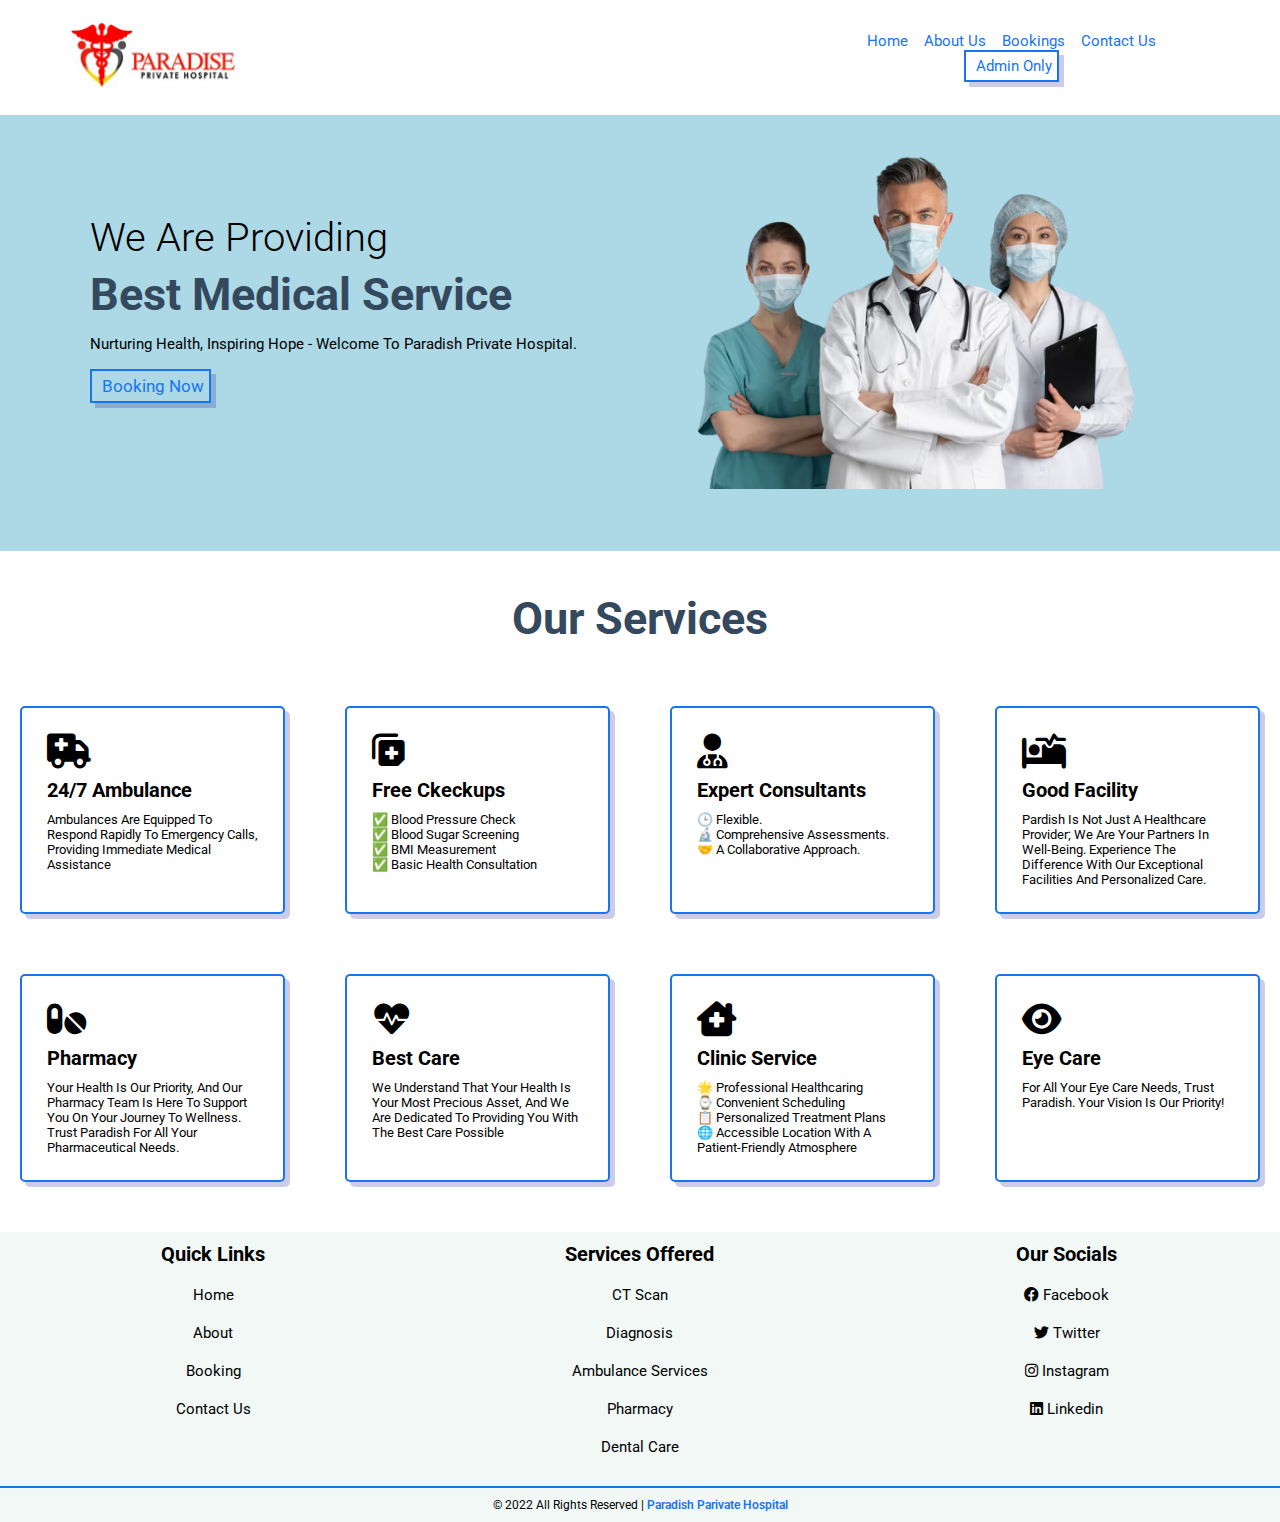
<file: index.html>
<!DOCTYPE html>
<html lang="en">
<head>
	<meta charset="UTF-8">
	<meta name="viewport" content="width=device-width, initial-scale=1.0">
	<title>PARADISH Private Hospital</title>
	<link rel="stylesheet" href="css/style.css">
	<link rel="stylesheet"  href="https://cdnjs.cloudflare.com/ajax/libs/font-awesome/5.15.4/css/all.min.css">
	<link rel="stylesheet" href="css/all.min.css">
	<link rel="shortcut icon" href="img/fav-icon.svg" type="image/x-icon">
	
</head>
<body>

	<header>
		<div class="logo"><img src ="img/logo.png" width="25%" height="25%"></i></div>
		
		<nav class="navbar">
			<a href="#home">home</a>
			<a href="about.html">about us</a>
			<a href="Booking.php">Bookings</a>
			<a href="contactus.html">contact us</a>
			<a href="login.php" class="btn">Admin only</a>

		</nav>

		<div class="manu-icons">
			<div id="menu-bar" class="fas fa-bars" onclick="openbox()"></div>
		</div>

	</header>

	<div class="home">
		<div class="main-home">
			<div class="main-inner-home">
				<h2>We are providing</h2>
				<h1>Best Medical Service</h1>
				<p>Nurturing Health, Inspiring Hope - Welcome to Paradish private hospital.</p>
				<a href="bookform.html" class="btn">Booking now</a>
			</div>
			<div class="main-inner-home">
				<div class="right-content-img">
					<img src="img/mains.png" alt="">
					
				</div>
			</div>

		</div>
	</div>

	<div class="services">
		<h1 class="heading">our services</h1>

		<div class="box-container">
			<div class="box">
				<i class="fas fa-ambulance"></i>
				<h3>24/7 ambulance</h3>
				<p>Ambulances are equipped to respond rapidly to emergency calls, providing immediate medical assistance</p>
				
			</div>

			<div class="box">
				<i class="fas fa-notes-medical"></i>
				<h3>free ckeckups</h3>
				<p>✅ Blood pressure check</p>
				<p>✅ Blood sugar screening</p>
				<p>✅ BMI measurement</p>
				<p>✅ Basic health consultation</p>
				
			</div>

			<div class="box">
				<i class="fas fa-user-md"></i>
				<h3>expert consultants</h3>
				<p>🕒 Flexible.</p>
				<p>🔬 Comprehensive assessments.</p>
				<p>🤝 A collaborative approach.</p>
				
			</div>

			<div class="box">
				<i class="fas fa-procedures"></i>
				<h3>good facility</h3>
				<p>Pardish is not just a healthcare provider; we are your partners in well-being. Experience the difference with our exceptional facilities and personalized care.</p>
				
			</div>

			<div class="box">
				<i class="fas fa-pills"></i>
				<h3>pharmacy</h3>
				<p>Your health is our priority, and our pharmacy team is here to support you on your journey to wellness. Trust paradish for all your pharmaceutical needs.</p>
				
			</div>

			<div class="box">
				<i class="fas fa-heartbeat"></i>
				<h3>best care</h3>
				<p>we understand that your health is your most precious asset, and we are dedicated to providing you with the best care possible</p>
				
			</div>

			<div class="box">
				<i class="fas fa-clinic-medical"></i>
				<h3>Clinic service</h3>
				<p>🌟  professional healthcaring</p>
				<p>⌚ Convenient scheduling</p>
				<p>📋 Personalized treatment plans</p>
				<p>🌐 Accessible location with a patient-friendly atmosphere</p>
				
			</div>

			<div class="box">
				<i class="fas fa-eye"></i>
				<h3>eye care</h3>
				<p>For all your eye care needs, trust Paradish. Your vision is our priority!</p>
				
			</div>
		</div>
	</div>

	<div class="footer">
		<div class="box-container">
			<div class="box">
				<h3>quick links</h3>
				<a href="#">home</a>
				<a href="about.html">about</a>
				<a href="booking.php">booking</a>
				<a href="contactus.html">contact us</a>
			</div>

			<div class="box">
				<h3>services offered</h3>
				<a href="https://www.mayoclinic.org/tests-procedures/ct-scan/about/pac-20393675">CT scan</a>
				<a href="https://www.nytimes.com/column/diagnosis?page=2">diagnosis</a>
				<a href="https://www.sja.org.uk/what-we-do/ambulance-operations/hospital-ambulance-services/">ambulance services</a>
				<a href="https://www.ceymed.lk/services/24-hours-pharmacy-sri-lanka/">pharmacy</a>
				<a href="https://www.srilankacosmeticdental.com/">dental care</a>
			</div>

			<div class="box">
				<h3>our socials</h3>
				<a href="https://web.facebook.com/paradiseprivatehospital.com.pg/?_rdc=1&_rdr"><i class="fab fa-facebook"></i> facebook</a>
				<a href="https://twitter.com/"><i class="fab fa-twitter"></i> twitter</a>
				<a href="https://www.instagram.com/paradiseprivate_hospital/?hl=en"><i class="fab fa-instagram"></i> instagram</a>
				<a href="https://www.linkedin.com/posts/paradise-private-hospital-png_paradise-private-hospital-was-happy-to-attend-activity-7089403192253304832-ezni/?trk=public_profile_like_view"><i class="fab fa-linkedin"></i> linkedin</a>
			</div>
		</div>

		<div class="bottom">&copy; 2022 all rights reserved | <span>Paradish Parivate Hospital</span></div>
	</div>
	<script src="script.js"></script>
</body>
</html>
</file>
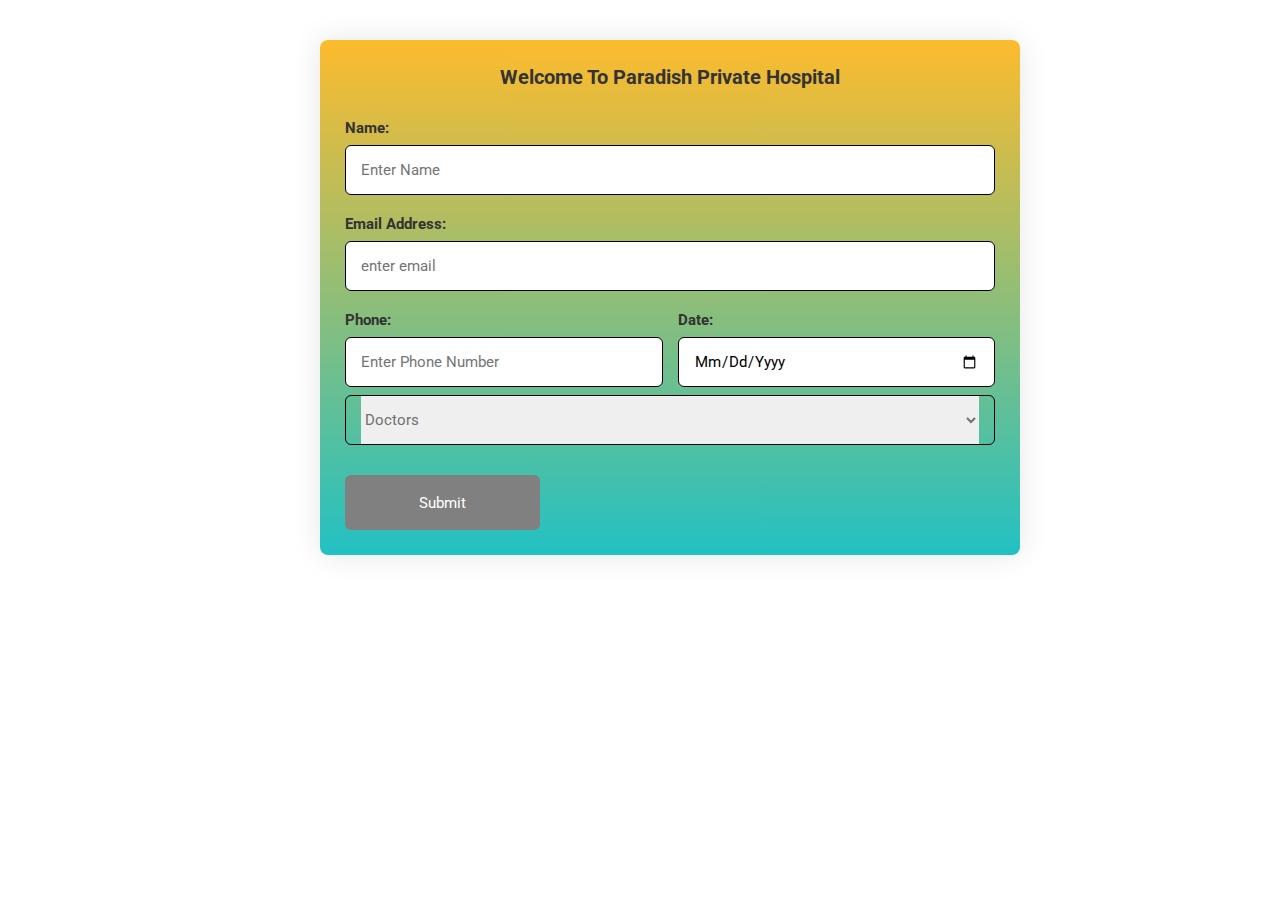
<file: bookform.html>
<!DOCTYPE html>
<html>
<head>
	<meta charset="utf-8">
	<meta name="viewport" content="width=device-width, initial-scale=1">
	<title></title>
	<link rel="stylesheet" href="css/style.css">
</head>
<body>
	<div class="con" >
		<h1>Welcome to Paradish Private Hospital</h1>
			<form action="connect.php" method="POST" class="form">
				<div class="input-box">
					<label>Name:</label>
					<input type="text" id="name" placeholder="Enter Name" name="name" required/>
				</div>

				<div class="input-box">
					<label>Email Address:</label>
					<input type="text" id="email" placeholder="Enter Email" name="email" style="text-transform: lowercase" required/>
				</div>

				<div class="column">
					<div class="input-box">
					<label>Phone:</label>
					<input type="text" id="phone" placeholder="Enter Phone Number" name="phone" required/>
					</div>
				
			
					<div class="input-box">
						<label>Date:</label>
						<input type="Date" id="date" name="date" required/>
					</div>
				</div>	
				<div class="column">
					<div class="select-box">
						<select  name="doctor">
							<option>Doctors</option>
							<option>Dr. Emily Foster</option>
							<option>Dr. Natasha</option>
							<option>Dr. Jasmine Lopez</option>
							<option>Dr. Maya Reynolds</option>
							<option>Dr. Alexander Wong</option>
							<option>Dr. Olivia Mitchell</option>
							<option>Dr. Natalie</option>
							<option>Dr. Dominic Harper</option>
							<option>Dr. Michal</option>
						</select>
						
					</div>
					
				</div>
				<button>submit</button>
				
			</form>
		
	</div>
				

</body>
</html>
</file>
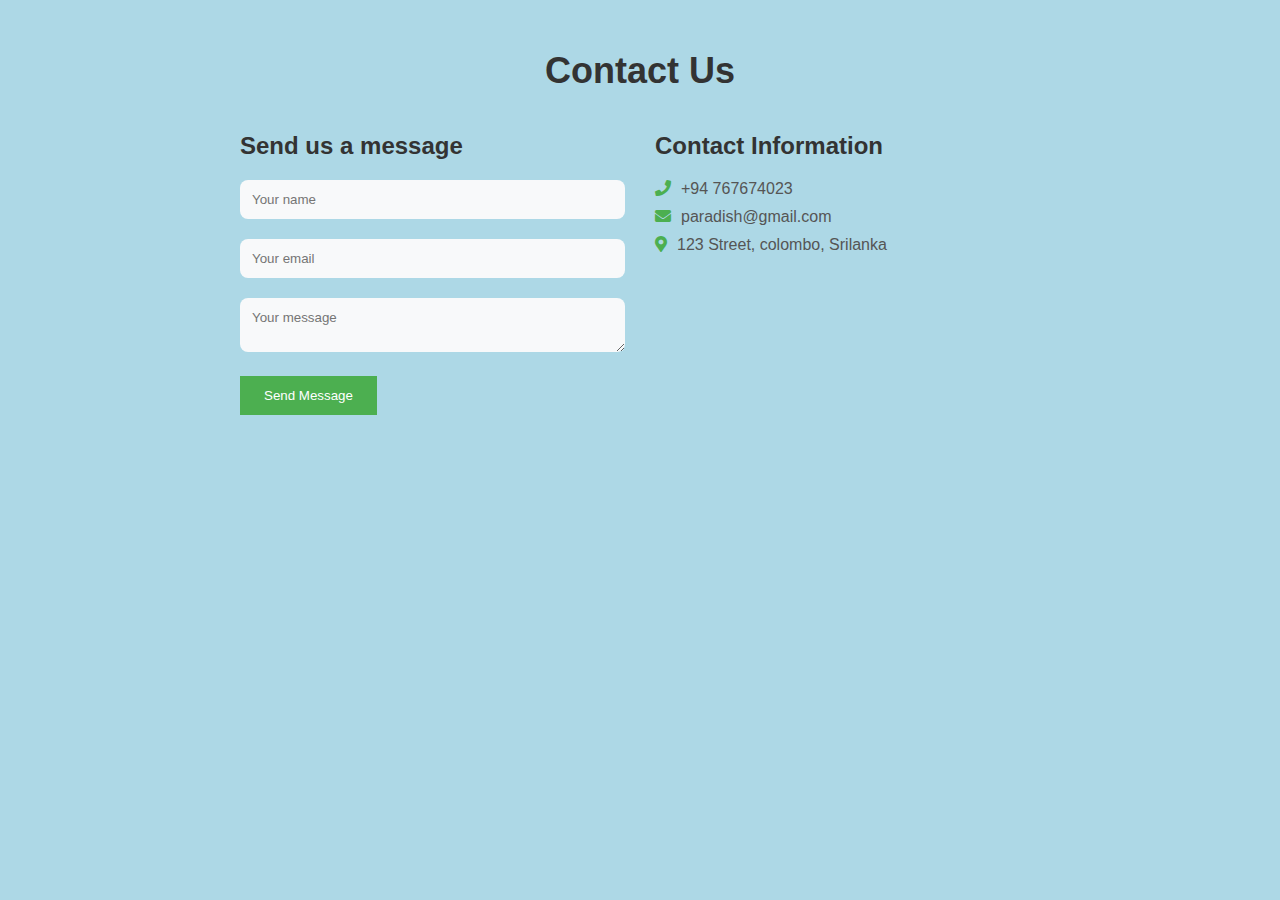
<file: contactus.html>
<!DOCTYPE html>
<html>
	<meta charset="UTF-8">
	<meta name="viewport" content="width=device-width, initial-scale=1.0">
	<title>PARADISH Private Hospital</title>
	<link rel="stylesheet" href="css/contactus.css">
	<link rel="stylesheet"  href="https://cdnjs.cloudflare.com/ajax/libs/font-awesome/5.15.4/css/all.min.css">
	
	
</head>
<body>
	<div class="contact">
		<div class="container">
			<h2>Contact Us</h2>
			<div class="contact-wrapper">
				<div class="contact-form">
					<h3>Send us a message</h3>
					<form action="contactus.php" method="POST">
					<div class="form-group">
					<input type="text" name="name" placeholder="Your name">
					</div>
					<div class="form-group">
					<input type="email" name="email" placeholder="Your email">
					</div>
					<div class="form-group">
					<textarea type="message" name="message" placeholder="Your message"></textarea>
					</div>
					<button type="submit">Send Message</button>
					</form>
				</div>
				<div class="contact-info">
					<h3>Contact Information</h3>
					<p><i class="fas fa-phone"></i>+94 767674023</p>
					<p><i class="fas fa-envelope"></i>paradish@gmail.com</p>
					<p><i class="fas fa-map-marker-alt"></i>123 Street, colombo, Srilanka</p>
					
				</div>
			</div>
		</div>

		
		
	
		
	</div>
				

</body>
</html>
</file>
<file: css/style.css>
@import url('https://fonts.googleapis.com/css2?family=Roboto:wght@300;400;500;700;900&display=swap');

:root{
    --color:#f7f7f7;
    --primer-color:#efbb20;
    --navbar-color:#2c353d;
    --button-color:#34495E ;
    --box-shadow:0 0 10px #e7e7e7;
    --background:black;
    --home: lightblue;
    --head: white;
    --box-shadow: .5rem .5rem 0 rgba(0,0,133, .2);
    --blue: #1775f1;
    --border: .2rem solid var(--blue);
    }



    *{
        margin: 0;
        padding: 0;
        outline: none;
        box-sizing: border-box;
        transition: .2s;
        text-transform: capitalize;
        transition: all .2s linear;
        text-decoration: none;
        font-family: "Roboto", sans-serif;
        box-sizing: border-box;
    }

html{
    font-size: 62.5%;
    overflow-x: hidden;
    scroll-padding-top: 6rem;
    scroll-behavior: smooth; 
}

header{
    background-color: var(--head);
    width: 100%;
    padding: 1.5rem 5%;
    z-index: 1000;
    position: fixed;
    display: flex;
    justify-content:space-between;
    align-items: center;

}

nav{
    text-align: center;
    

}
nav a{
    color: gray;
    text-align: center;
    font-size: 1.5rem;
    margin: 0 0.7rem;
    text-decoration: none;
    
}

.navbar a{
    color: var(--blue);
    text-align: center;
    font-size: 1.5rem;
    margin: 0 0.7rem;
    text-decoration: none;
    
}


.navbar a:hover{
    color: red;
}

    
}

.button button:hover{
    background:  blue;
}


.manu-icons div{
    font-size: 2rem;
    margin-left: 1.5rem;
}

#menu-bar{
    display: none;
}



.home{
    padding: 2rem 7%;
    width: 100%;
    background: var(--home);
}

.main-home{
    display: flex;
    align-items: center;
    flex-wrap: wrap;
    padding-top: 6%;
}
.main-inner-home{
    flex: 1 1 45rem;

}

.main-inner-home h2{
    font-size: 40px;
    font-weight: 300;
    padding:  1;
}

.main-inner-home h1{
    font-size: 4.5rem;
    color: var(--button-color);
    line-height: 1.5;
}

.main-inner-home p{
    font-size: 1.5rem;
    line-height: 3rem;
    padding:  0;
}
.main-inner-home .right-content-img img{
    width: 100%;
    padding: 4rem;
}

.btn{
    display: inline-block;
    margin-top: 1rem;
    padding: .5rem;
    padding-left: 1rem;
    font-size: 1.7rem;
    border: var(--border);
    box-shadow: var(--box-shadow);
    color: var(--blue);
    -webkit-transition-duration:0.3s;
    transition-duration: 0.3s;
     -webkit-transition-property: box-shadow, transform;
    transition-property:box-shadow, transform;
}

.btn:hover, .btn:focus, .btn:active{
    box-shadow: 0 0 20px rgba(0, 0, 0, 0.5);
    -webkit-ransform:scale(1.1);
    transform: scale(1.1);
}

.services .box-container{
    display: grid;
    grid-template-columns: repeat(auto-fit, minmax(27rem, 1fr));
    gap: 2rem;
    margin: 0rem;

}
.services h1{
    font-size: 4.5rem;
    color: var(--button-color);
    line-height: 3;
    text-align: center;

}
.services .box-container .box{
    background: #fff;
    border-radius: .5rem;
    box-shadow: var(--box-shadow);
    border: var(--border);
    padding: 2.5rem;
    margin: 2rem;

}
.services .box-container .box i{
    color: var(--dark-blue);
    font-size: 3.5rem;
}
.services .box-container .box h3{
    color: var(--black);
    font-size: 2rem;
    padding: 1rem 0;
}
.services .box-container .box p{
    color: var(--light);
    font-size: 1.3rem;

}

.appoiment .wrapper{
    display: flex;
    align-items: center;
    flex-wrap: wrap;
    gap: 2rem; 
    background-color: whitesmoke;
}
.appoiment .wrapper .image{
    flex: 1 1 45rem;
}
.appoiment .wrapper .image img{
    width: 100%;
    top: 1.5rem;
}
.appoiment .wrapper form{
    flex: 1 1 30rem;
    background: linear-gradient(to bottom right, blue, whitesmoke);
    border: var(--border);
    box-shadow: var(--box-shadow);
    text-align: center;
    padding: 5%;
    border-radius: .5rem;
    margin-right: 2rem;
    margin-top: 10rem;
}
.appoiment .wrapper form h3{
    color: var(--head);
    font-family: cursive;
    font-size: 3rem;
    margin: 1rem;
}
.appoiment .wrapper form .box{
    width: 100%;
    margin: .5rem 0;
    border-radius: .5rem;
    border: var(--border);
    font-size: 1.5rem;
    text-transform: none;
    color: var(--black);
    padding: 1rem;
}
.appoiment .wrapper form .btn{
    background: blue;
    color: white;
    cursor: pointer;
}

.our-experts{
    padding: 3rem 7%;
    width: 100%;

}

.expert-heading{
    text-align: center;

}
.expert-heading h1{
    font-size: 40px;

}

.expert-heading h1 span{
    color: red;

}

.swiper{
    width: 950px;
}

.container .card .image{
    height: 140px;
    width: 140px;
    border-radius: 50%;
    padding: 3px;
    background: var(--blue);
}


.container .card .image img{
    height: 100%;
    width: 100%;
    object-fit: cover;
    border-radius: 50%;
    border: 3px;
}

.card{
    position: relative;
    background: lightgray;
    border-radius: 20px;
    margin: 20px 0;
    width: 280px;
}

.card::before{
    content: "";
    position: absolute;
    height: 40%;
    width: 100%;
    background: var(--blue);
    border-radius: 20px 20px 0 0;
}
.card .card-content{
    display: flex;
    flex-direction: column;
    align-items: center;
    padding: 30px;
    position: relative;
    z-index: 100;
}

.card .name-profession{
    display: flex;
    flex-direction: column;
    align-items: center;
    margin-top: 10px;
    color: #333;
}

.card-content p{
    font-size: 13px;
    font-weight: 300;
}
.name-profession .name{
    font-size: 20px;
    font-weight: 600;
    margin-bottom: 3px;
}

.name-profession .profession{
    font-size: 15px;
    font-weight: 500;
    margin-bottom: 10px;

}

.card .rating{
    display: flex;
    align-items: center;
    margin-top: 18px;
}

.card .rating i{
    font-size: 18px;
    margin: 0 2px;
    color: var(--blue);
}

.card .button{
    width: 100%;
    display: flex;
    justify-content: space-around;
    margin-top: 20px;
}

.card .button button{
    background: var(--blue);
    outline: none;
    border: none;
    color: var(--head);
    cursor: pointer;
    padding: 8px 22px;
    border-radius: 20px;
    font-size: 14px;
    transition: all 0.3s ease;
}

.button button:hover{
    background:  blue;
}




.con{
    position: relative;
    max-width: 700px;
    width: 100%;
    margin: 25%;
    background: linear-gradient(0deg, rgba(34,193,195,1) 0%, rgba(253,187,45,1) 100%);
    padding: 25px;
    border-radius: 8px;
    box-shadow: 0 0 30px rgba(0, 0, 0, 0.1);
    margin-top: 40px;
}

.con h1{
    font-size: 2rem;
    color: #333;
    font-weight: 500;
    text-align: center;
    font-weight:bold;
    
    
}

.con .form{
    margin-top: 30px;
    

}

.form .input-box{
    width: 100%;
    margin-top: 20px;

}

.input-box label{
    color: #333;
    font-size: 1.5rem;
    font-weight:bold;
}

.form :where(.input-box input, .select-box){
    position: relative;
    height: 50px;
    width: 100%;
    outline: none;
    font-size: 1.5rem;
    color: black;
    margin-top: 8px;
    border: 1px solid black;
    border-radius: 6px;
    padding: 0 15px;
}

.input-box input:focus{
    box-shadow: 0 1px;
}
.form .column{
    display: flex;
    column-gap: 15px;
}

.select-box select{
    height: 100%;
    width: 100%;
    outline: none;
    border: none;
    color: #707070;
    font-size: 1.5rem;
}

.form button{
    height: 55px;
    width: 30%;
    color: white;
    font-size: 1.5rem;
    border: none;
    margin-top: 30px;
    cursor: pointer;
    border-radius: 6px;
    font-weight: 400;
    transition: all 0.1s ease;
    background-color: gray;

}

.form button:hover{
    background-color: blue;
}

.form .body{

}







.footer{
    background: #f1f8f6;
    margin-top: 30px;
}
.footer .box-container{
    display: grid;
    text-align: center;
    grid-template-columns: repeat(auto-fit, minmax(22rem, 1fr));
}
.footer .box-container .box h3{
    font-size: 2rem;
    color: var(--black);
    padding: 1rem 0;
}
.footer .box-container .box a{
    display: block;
    font-size: 1.5rem;
    color: var(--light);
    padding: 1rem 0;
    cursor: pointer;
}



.footer .bottom{
    padding: 1rem;
    margin-top: 2rem;
    text-align: center;
    font-size: 1.2rem;
    color: var(--light);
    border-top: var(--border); 
}
.footer .bottom span{
    color: var(--blue);
    font-weight: 600;
}

.section{
    width: 100%;
    min-height: 100vh;
    background-color: #ddd;
}

.container{
    width: 80%;
    display: block;
    margin: auto;
    padding-top: 100px;
}

.content-section{
    float: left;
    width: 55%;
}

.image-section{
    float: right;
    margin-top: 10%;
    width: 40%;
}

.image-section img{
    width: 100%;
    height: auto;
}

.content-section .title{
    text-transform: uppercase;
    margin-top: 10%;
    font-size: 28px;
}

.content-section .content h3{
    margin-top: 20px;
    color: #5d5d5d;
    font-size: 21px;
}

.content-section .content h2{
    margin-top: 20px;
    color: black;
    font-size: 17px;
}

.content-section .content p{
    margin-top: 10px;
    font-family: sans-serif;
    font-size: 18px;
    line-height: 1.5;
}

.content-section .social{
    margin-top: 30px;
}

.content-section .social i{
    color: var(--blue);
    font-size: 30px;
    padding: 0 10px;
}


.content-section .social i:hover{
    color: red;
}



@media (max-width:768px){
    html{
        font-size: 55%;
    }

        header{
         padding: 2rem;
        }

        #menu-bar{
        display: initial;

}


    .navbar{
        position: absolute;
        top: 100%;
        left: -100%;
        background-color: lightblue;
        width: 100%;
        
}

    .navbar.active{
        left: 0;
}
    
    nav a{
        display: flex;
        align-items: center;
        padding: 1.5rem;
        margin: 1rem;
        border: 3px solid var(--color);
        border-radius: 10px;
        color: white;
        background: var(--button-color);

}
    .main-home{
        padding-top: 16rem;
}

    .main-inner-home .right-content-img img{
        
        padding: 2rem;
}

    .container{
    width: 80%;
    display: block;
    margin: auto;
    padding-top: 50px;
}
.content-section{
    float: none;
    width: 100%;
    display: block;
    margin: auto;
}
.image-section{
    float: none;
    width: 100%;
    display: block;
    margin: auto;

}
.content-section .title{
    text-align: center;
    font-size: 19px;
}
}

@media screen and (max-width 500px){
    .form .column{
        flex-wrap: wrap;
    }
}
</file>
<file: css/contactus.css>
*{
    margin: 0px;
    padding: 0px;
    box-sizing: border-box;
    font-family: sans-serif;
}

.contact{
    min-height: 100vh;
    background-color: lightblue;
    padding: 50px;
    text-align: center;
}

.container{
    max-width: 800px;
    margin: 0 auto;
}

.container h2{
    font-size: 36px;
    margin-bottom: 40px;
    color: #333;
}
.contact-wrapper{
    display: grid;
    grid-template-columns: repeat(2, 1fr) ;
    grid-gap: 30px;
}

.contact-form{
    text-align: left;
}

.contact-form h3{
    font-size: 24px;
    margin-bottom: 20px;
    color: #333;
}

.form-group{
    margin-bottom: 20px;
}

input, textarea{
    width: 100%;
    padding: 12px;
    border-radius: 8px;
    border:none;
    background-color: #f8f9fa;
    color: #333;
}

input:focus,
textarea:focus{
    outline: none;
    box-shadow: 0 0 8px #bbb ;
}

button{
    display: inline-block;
    padding: 12px 24px;
    background-color: #4caf50;
    color: #fff;
    border: none;
    cursor: ponter;
    transition: 0.3s ease;
}

button:hover{
    background-color: #45a049;
}

.contact-info{
    text-align: left;
}

.contact-info h3{
    font-size: 24px;
    margin-bottom: 20px;
    color: #333;
}

.contact-info p{
    margin-bottom: 10px;
    color: #555;
}

.contact-info i{
    color: #4caf50;
    margin-right: 10px;

}

@media screen and (max-width: 768px){
    .container{
        padding: 20px;
    }

    .contact-wrapper{
        grid-template-columns: 1fr ;
        
    }

}
</file>
